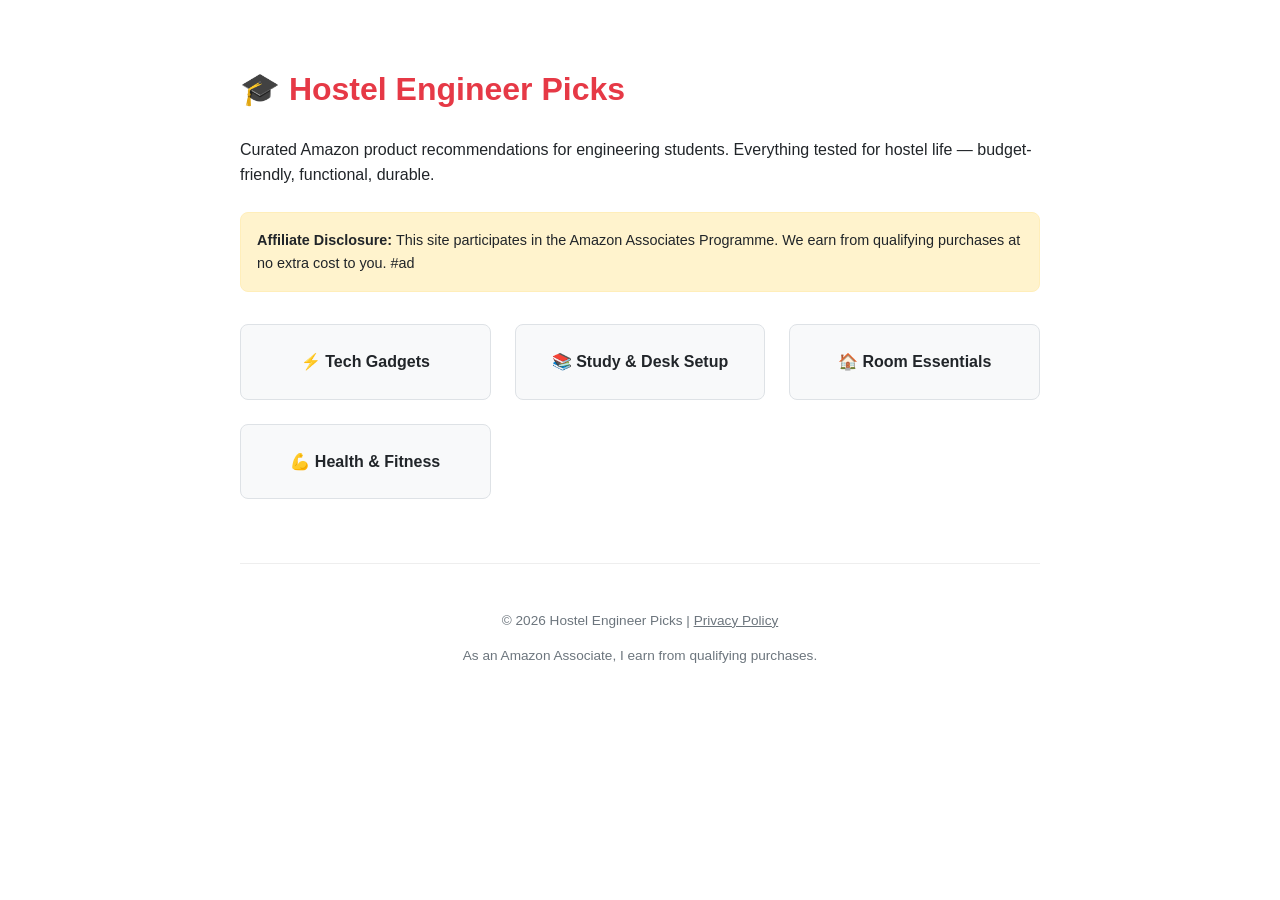
<file: index.html>
<!DOCTYPE html>
<html lang="en">
<head>
    <meta charset="UTF-8">
    <title>Hostel Engineer Picks — Best Gadgets for Engineering Students</title>
    <meta name="description" content="Curated product recommendations for engineering students living in hostels. Budget gadgets, study tools, and room essentials.">
    <style>
        body { font-family: Segoe UI, sans-serif; max-width: 800px; margin: 4rem auto; padding: 0 1.5rem; color: #212529; line-height: 1.6; }
        h1 { color: #e63946; }
        .disclosure { background: #fff3cd; padding: 1rem; border-radius: 8px; margin: 1.5rem 0; font-size: 0.9rem; border: 1px solid #ffeeba; }
        .categories { display: grid; grid-template-columns: repeat(auto-fill, minmax(250px, 1fr)); gap: 1.5rem; margin-top: 2rem; }
        .cat-card { background: #f8f9fa; border-radius: 8px; padding: 1.5rem; text-decoration: none; color: #212529; border: 1px solid #dee2e6; transition: all 0.2s; font-weight: 600; text-align: center; }
        .cat-card:hover { border-color: #e63946; background: #fff; transform: translateY(-2px); box-shadow: 0 4px 6px rgba(0,0,0,0.05); }
        footer { margin-top: 4rem; padding-top: 2rem; border-top: 1px solid #eee; color: #6c757d; font-size: 0.85rem; text-align: center; }
    </style>
</head>
<body>
    <h1>🎓 Hostel Engineer Picks</h1>
    <p>Curated Amazon product recommendations for engineering students. Everything tested for hostel life — budget-friendly, functional, durable.</p>
    <div class="disclosure">
        <strong>Affiliate Disclosure:</strong> This site participates in the Amazon Associates Programme. 
        We earn from qualifying purchases at no extra cost to you. #ad
    </div>
    <div class="categories">
        <a class="cat-card" href="pages/tech-gadgets.html">⚡ Tech Gadgets</a>
        <a class="cat-card" href="pages/study-desk-setup.html">📚 Study & Desk Setup</a>
        <a class="cat-card" href="pages/room-essentials.html">🏠 Room Essentials</a>
        <a class="cat-card" href="pages/health-fitness.html">💪 Health & Fitness</a>
    </div>
    <footer>
        <p>© 2026 Hostel Engineer Picks | <a href="privacy.html" style="color: inherit;">Privacy Policy</a></p>
        <p>As an Amazon Associate, I earn from qualifying purchases.</p>
    </footer>
</body>
</html>
</file>
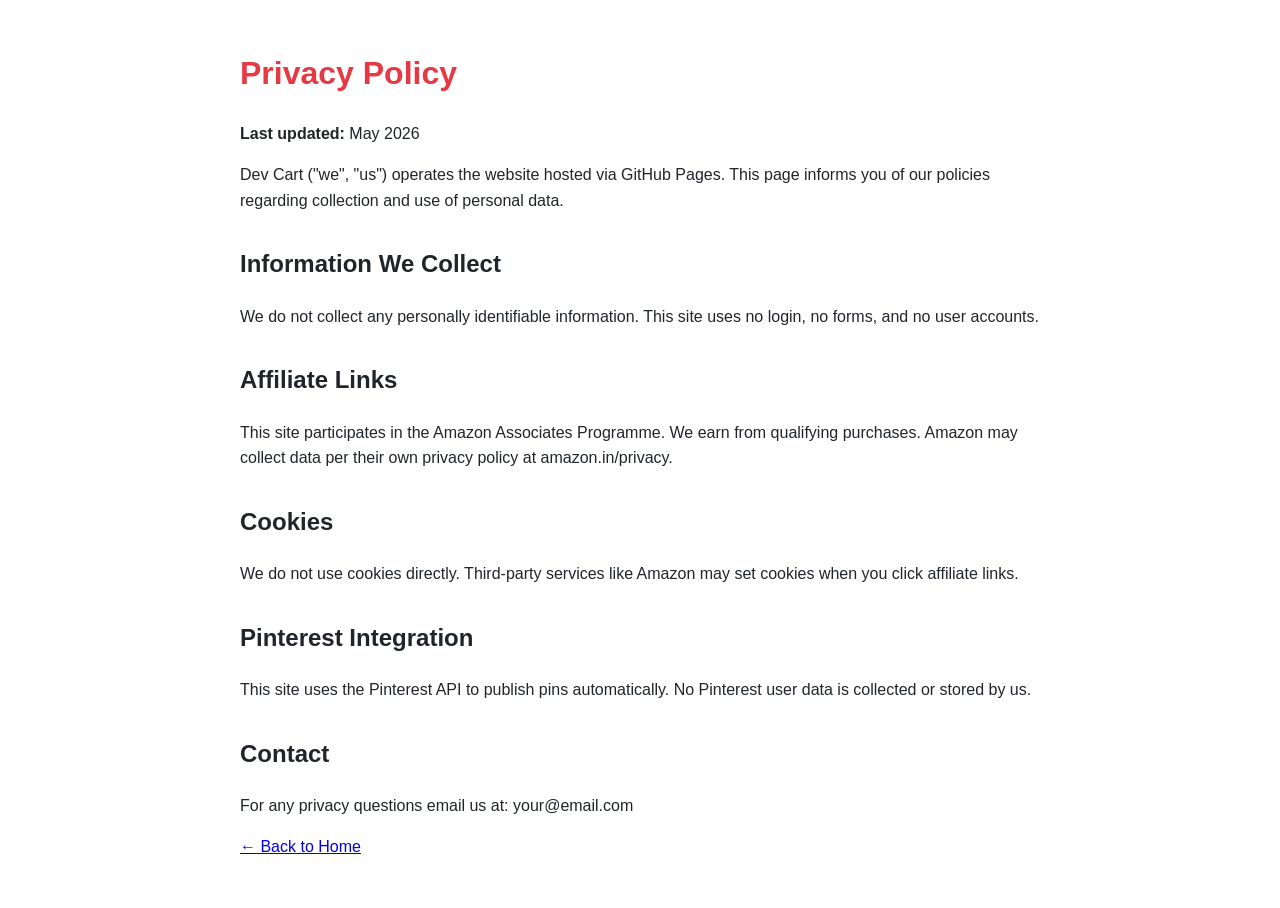
<file: privacy.html>
<!DOCTYPE html>
<html lang="en">
<head>
    <meta charset="UTF-8">
    <title>Privacy Policy – Dev Cart</title>
    <style>
        body { font-family: Segoe UI, sans-serif; max-width: 800px; margin: 3rem auto; padding: 0 1.5rem; color: #212529; line-height: 1.6; }
        h1 { color: #e63946; }
        h2 { margin-top: 2rem; }
    </style>
</head>
<body>
    <h1>Privacy Policy</h1>
    <p><strong>Last updated:</strong> May 2026</p>
    <p>Dev Cart ("we", "us") operates the website hosted via GitHub Pages. This page informs you of our policies regarding collection and use of personal data.</p>

    <h2>Information We Collect</h2>
    <p>We do not collect any personally identifiable information. This site uses no login, no forms, and no user accounts.</p>

    <h2>Affiliate Links</h2>
    <p>This site participates in the Amazon Associates Programme. We earn from qualifying purchases. Amazon may collect data per their own privacy policy at amazon.in/privacy.</p>

    <h2>Cookies</h2>
    <p>We do not use cookies directly. Third-party services like Amazon may set cookies when you click affiliate links.</p>

    <h2>Pinterest Integration</h2>
    <p>This site uses the Pinterest API to publish pins automatically. No Pinterest user data is collected or stored by us.</p>

    <h2>Contact</h2>
    <p>For any privacy questions email us at: your@email.com</p>
    <p><a href="index.html">← Back to Home</a></p>
</body>
</html>
</file>
